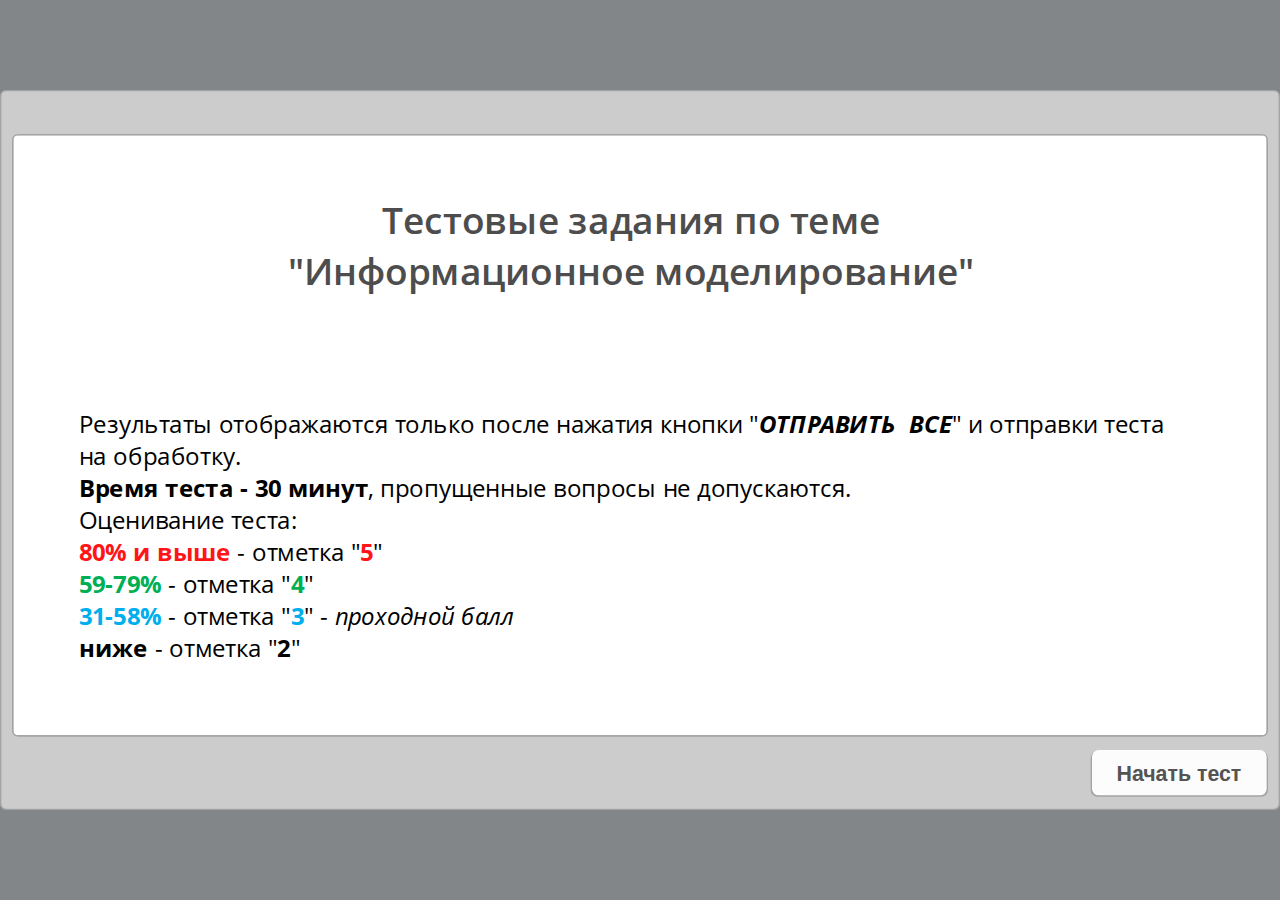
<file: index.html>
<!DOCTYPE html>
<!-- Created with iSpring --><!-- 960 540 --><!--type html --><!--mainFolder ./ --><!--content quiz --><!--universal -->
<html style=background-color:#838689;>
<head>
	<meta http-equiv="Content-Type" content="text/html;charset=utf-8"/>
	<meta name="viewport" content="width=device-width,initial-scale=1,maximum-scale=1"/>
	<meta name="format-detection" content="telephone=no"/>
	<meta name="apple-mobile-web-app-capable" content="yes"/>
	<meta name="apple-mobile-web-app-status-bar-style" content="black"/>
	<meta http-equiv="X-UA-Compatible" content="IE=edge"/>
	<meta name="msapplication-tap-highlight" content="no" />
	<title>КР Моделирование</title>
	<link rel="apple-touch-icon-precomposed" href="data/apple-touch-icon.png"/>
	<link rel="shortcut icon" type="image/ico" href="data/favicon.ico"/>
	
	<style>html, body {background-color:#838689;}
		#preloader {
			width: 50px;
			height: 50px;
			position: absolute;
			top: 0;
			left: 0;
			bottom: 0;
			right: 0;
			margin: auto;
			border-radius: 10px;
			background-color: rgba(0, 0, 0, 0.5);
		}
		
		#preloader::after {
			content: '';
			position: absolute;
			background: url([data-uri]);
			background-size: cover;
			top: 0;
			left: 0;
			bottom: 0;
			right: 0;
			animation: preloader_spin 1s infinite linear;
			-webkit-animation: preloader_spin 1s infinite linear;
		}
		
		@keyframes preloader_spin { 0% {transform: rotate(0deg);} 100% {transform: rotate(360deg);} }
		@-webkit-keyframes preloader_spin { 0% {-webkit-transform: rotate(0deg);} 100% {-webkit-transform: rotate(360deg);}}
    </style>
</head>
<body>
<div id="preloader"></div>
<script src="data/player.js"></script>
<div id="content"></div>
<script>
	(function(startup){
		function start(quizStateJson)
		{
			var quizJson = "eNrtPWlzG8exfwVBSskXLr2LvWnHyZ4WIhKgAdCyY6lYtAjKTHiFgCw7KlXpsGXnyTETx6+ScsVHkleVL+8DRQkiRVHUXwD+0evumb2wC3IpSgJUD3aVCCx2enqme/qanp5rxXZxqni5OFFswN/ut90fC91/dA+7D7qd7uPuXu8GfN7pbnefdPe6HXirVZy6VlzGfxbWWlebm+XW7MJme3lhZeUTZ31zs3kJwXX/093u3ezdgvafQ8vDQvcpANoGQHvdx70v8RGACgDE2v2Q8VrryuZHzU/KLYteby7ie98D7J1uB6B3+oCV1y5F4L6Dn7N6nrXnnbPVat2b9+p16715q1I/79Xmpy3bmyY0YNAPodXj3u3uIxrI9kQBYECXMDF78L1T6B5yHG7BLwV81N2nV3G+DvGFp/DnMU1a1J9fnp6eL1fmG2e9eXvaqpx7iX2frTbqs9VGvh7h8z48exj0uA09AD0B/pPe7d5XgEL3HvRAZO59mehnunzOqzXm64417eUdXu8ugOsAqdIDfNLdLtCwkJKHvZuJvmashnO2XHkr56Bu4uzgNCI/s5524GGn0PsTTlf3APkJBnS3AK/sRmx72L2PXLxXoLeC73zKH3fv9e50t7Pxqs/V3vHeGzn05qYb5VkgD3wvOy+eSn3dNbx302z4NQ7rASH8EEZ5l/eHQ0QWK1BPN/CX7qO+FcBZFRsfsGZP4cEDaPhV7484bzi1TwHrm/Bm53jUBhDtWAyfO1I1D1Zspf7sBGLMhOzyGNnjHhMLCdqh0DiGfpW5Ga9Wdp5JVoGMxiE+5rLpUX6uCXo9yRJ6bp3Plp1zsIor7w156gmPauWFL9H62WotXJMvTyc1anOgFK3p+gsfYOO9WQ8178sb2/mzZefs/Plqzc3Z6S48YYD6xD8bEPx7m4TFXrIb7MDOb0o8Wy/vefX5SvXFEWnas2qBhVKft+cajWol6uZ7tpDJoozMjWqlUatOz89aFW+avpUrwE39bX+gUQVie2B7791yA+TtO2XvfArEj0DwXRghWJA4QtTAWSD8cqVcPzv/[base64]/nKSS47kj1gzTtmo0QByxprAYole/w6Hlnqlei6Odffb1Av1c+XZOKaA4y7g2Em92KiBnnrLAvGWfJsxyz3mwzEbpYPGR4HIt5uCQywTEKZviiJ+yaAL9pCChjIjAvJNQA5vZrbxXiiP/bI37c6ft2oVMJfJykqKXkT8i5gEYTB8z3NtC1RjzZuBYZMH0GgA5DrjgJuMkxBrHPRTmou7hOc+cKlTnas0eIuQM0OYc5Xp8ky5ATwavIFA/4JjRr1+n/P+Hnc/97qPGIC3apYLjd6e8+qNMqw3WDY1z2mwQZHtGnif/W+WK7F3vyMb/sj3Z61aA+Z5+r14Hymnuw9IufKONV0GXVGDFUPOyQy6v295UafIXwck0pnXzmUOkzYkusmaAvKgEwictIc2VUyaT9Bc0zwf9G6D/YUfcdKeYHMi5z5wzVds6gJtimhPMiRngJjI96GiZnZ5PeCrRrkx7XFjfICOyQYE08cNyWAWU4GE/oa8y/qcDdwQ4+S/8hHuBDMbNQl5iE9thO+/OVvDxNAMBgGVRPNK6J7HqM3JE40wE9lE04yRHg8h5K7pcr0Rm+iIuoH0jbcB9cJVTdgiJS44iQMB0NccdV6NywHg0Lls8u4i+4UrLjVzgThhNMstRyrk7sGqSNsN35AA6QRdzeIoq3N1/FD3Kg2Lpiq7KWpINLMe9DXN+TZoy3nXaiDzzMA/lj3tJdDCmbzwGlhZuDYPelvxdj5TrjixIdW5yUAxvVAasNcT5sXnXEccJd5Zs1mrXo/18sPgDvBNioMkbQjGIp+R4n3CPDNuR8QbM010hB0Wf7nemHM9/[base64]/9MmZDPs8pyY4RRYT7kk3GYBAJ7I9lTPY2KqCYwxTzL//NbEFQq/jOmcFq7hhXJ+qnhnboXMOLxTIOMPYbf6PuOdWKG72B4+zuwxtvz1tzjbPVWvk3zKL0q7WZYDNitgbLB2dfYPZwsNMgDGrn1WrVGlM9zOdI7OH1bYWyjRSwOykCdDPYZNqnkBAZLMwwQ4fucx56OaJXZsDXPJA5NaZivgeMt3BFxpdAMlqaCS/[base64]/W9nXmkdjckxGpF2ypoNF0zMI/TVpk/ss5heBYBH5cBI4Gkfz5D9xlxra7uEaZB4k6L/Pg9AiieE4mkwAk/vMA3Yx6d0Xcbk+Ufw9Zg614NcFzOz5XXFqaWGl1ZwoWsUpaaK4QdlFG8UpWYJ3NzGHZ+MSvNhegZ8NUZwoLizhG83iVHvzCjSDb+9fowwm8LlZJOQKfFmFvx+twQfCq2LNeNA3f+9/gFIH3HlLve9bM+Xp8q+t6PVveZLLzf5Xz00DQ4bveeSd8XcWE90zbRwC/CbIH2DuJNkriUa/rtpsCsMm/6JcrA6GFMioSLw+exaETvTunwN13v+e5bpAecD4IpJhg888fF7AGV1iMwpfFzmF2AS3WiGJVheIRqvwRJoEUmyEv8wWp0R8shiDuolgLoVQNxY43a5hf8WldUEp/eqD301uXilSl0GzqMXSCVvAx2Wem1ZkbxTf2Ci02p+sNH/x83bz47awsLJ8eW3qUnOt3dx8/edvvtHaWFgLXri0vrK+OfVTxcX/X19aX2sLreU/NKdKxsbH7OvV5vLlD9tTH6yvLLIHSwuryyufTC2ttcV5VVNMBWAiqYKNYWZs7LKcDwpzbJHlw/aPQZ+8ceE1ROFN+Lvx5svH9We/[base64]/FKCOFlIkIUYqY5sesGAvbYmBxiIeUNHQLOGuLhanQmt1nOzSHzE0hl4VevMU4bZ9o+JSCZ33UOhnKKWaillPLbZiHS/2jkqNRfQ+L4QcY259BEfwdPv9vASwb0C///Yx4ZE0dG1gh8EgTAcPQruCuZTCZ9+jV/d7tyeMX4LMR+Yjlp0TzE8VFY6gKBVksMO8R1O6t5zhVE/H8jj+SRcj9oYSzzZ2cB7FEkJD3XtiEZa6K70EYsc2eUOrEZmrqVLj4vqRIxrMTzxDJ++IB7c5zJBNwAPHnAUUiMBp6/OI97WjU574iT8kolq8qpxiOKejmmSHT5LSDUEaOJp7nPftwZElQjRGgyekG8fw1l1B4RphHKWE1EqJPB7rHw1V+KM4fDl1wnnYYpRe7SNFh3tjM49QcQaqUmyBrJ3NpMqNUE3xLNDNK9ZzdgphNH3xc3mB+bOtK6KhuBJ+am2FHi9HH1qXw98Xo4VLwcCPWqJ2Y5Zh/pcDEJYmb9tXoyfLaInybEuH9n795jcd9roc0XRo6TY+OZk+OCXg0AVtDJ+CJw3QjsCjZpz6S8o8DacobvXCSLnCKvs/[base64]/[base64]/uOC1DJCUXq1xkm2tcQa/irhnpHF3VZF+TLEE2HUdQFEsUbM/zBV0xddNwpBL8ev15WTGl0gldC0zvZpndPMBHBkvwaD8I2/4XS0uhnBwWveTJVUEU84A35AFxnsHCoofwkO+N7g3c6niU2OoIssjw6Oge7cr2bk29OPuJ3pSIgkBOibbSNtb4nhrbGL209Fy2IbS0AyolqZGolNA/[base64]/[base64]/pMIsZiPRJmr0dcjuA6vZxF39Q8Ct/[base64]/vNwXQ8skD6tBNGTS8BhNJ4j0PaFE9ttchHYGoR2moNyhpjezopbPGN2yRd03fFEWHE9zQCkZumDpli9oesk1bd1xDMkafnQLT34Wen9CMo/Vx1h9jOQWw22+RvmxAX6Im+KtD6IIalCaCSVxfyw2GV8PQrjRqu+EYdWtGKi9ETXw+5DfzkI+HeodSoiqL573aIRcE2RtPPZ0QuxySn/Ll0RdN0QB3BBRUEqKLFiyDm6K6JVKjmXbpm8N0Tmh3W3mjuzGg1MdnIQnQZkCZpRtBTGq/QIrPtj7NBlz/OVYc4w1x0g6HsjkN4a+oxqtmu7+0KUyVntPC7chabbPqVQSuncPh50r8BnbTzmd1Hdcz5BVryRoUskWFNtSQf67uiC7miSqhq/YcmloUp8Vgb0X2kWpqNPYERiL81dtkzjFxcMVsINy/PqxZAeY+On6KH2Dx8juJDfBWUogT0nEr6/[base64]/K+waA/ToRt2kR53kTFtKSw4SpVV6fWbVAp2mwTvXlBXma6K2ydO6oT396AYnuAJUX2b2clCpmGlOJT+22PJPZbcoym591hqPiyOz5JrZiRzP4eOWDLpcfjzlCnuntPWrm6pnieBePc1Hyx21ZcEQ5RkwVFExzJKpqsq3tCk/Y8xq3lvIhLwdycK8Xgb/faAHE12o9AB+moo2lkoDD/HA5d0uq3fou9toVfEbg69l3YIxpJ/LPlfQckfyx3B1J5RzfXvjJiAZZvvewMvnxmRiE6forp7QqRP6BfIvlayTU8wNB9T9B0FNIUB6kJyRU0zJEnV7VcjtgNrk92rRqIeV+nWSWI8t/hBifvsPjZ28TA/[base64]/y5YM7sAcik9cG1kzVVyxZsGzTFhRXFQXTMCxBEn3T0BzXFy15JARxfxhhLEXHUnRU49adqCYVBTYH1CtMFTocrdJo+ZHeYfZOdKUmv/SW9p5ils8papm9rKgCnUJLDj28+XW06ZXBdyxyQGPqfTZgVL3PTqdATMUXFVUXBcM1XUHxTUuwXVMVNM80Ndn2fZdVvxmt8g/jfPuxQnmFjk8hF+NuzxO2OwQcLOLNU9Kw90RjifTBWV8Sj4FgD9LpY9tTOyx3Ptg/CpMegsTz4N1R8UI+pQFFu6vjgw4nLhDku7phKL7gmY4oKFh32tB0W9A01zd1R/TtoRYISoTZ+297B7WZL/Kebwd3HP4Z65lRrg90n8ItiSoO+/Th/pBPO4GFxlJbdvHOon2+F/kVraydISfgZKd1YzGeAiUL0dXRI3LgmKWMs4ukqZL+MZWPhhb62ybVFGanoMz9E7HlPi/r/5RK+++yMkKnU1C6JVq6J9sY+ZIEpWSYoKBEWTC1kqY5kqr4hjTEPNIOy6fhRbi24rsOXG9h1PZ27wvanxh7M2MtM9JaZueY8+/DlZTxDIrRwuxZTl2P1mHd00lpWZYVCaSx4LiWiNk64EbIpilouuoopu06+jDdiKOSVw/iNNqiazN56iWrSsjDi1geC1rf5xpvl/v6XxX4bs+9qAxpqvLUToHE/yG7BB57e8gWPjv0yOvxjV2PsVIYzXzLwNg77O4HV1iS903OdcDaQ94FzrZKb5M1up+nYuVLk76P+ZFRXk3tIS/Aud133/MQttFRF3TY3jUm1wSEpcATblFEkm7vyLuL8m5OmJptmAqWpRZBZ1ieJli6Coa+KXmKVvINRxzeCbF/hoPfx9XYF2aKZHiUS8Qqv/JrbxLZ+/jgb5SY9Xgs5sdifnQrBz0htu6MVu1+ZahisTRcoXyPWY2gy5TTCVvVNzzNdVXBUw1PUBzdEgxHMwRP91xF0k1ZUe3/t5fE5L1JenxJzFh+j7KZPrJ3nDzDRTGvwB0sE6N2+c8zlmoQS6LsYWEezddBN9gg+SxfNgTNlWTP9B0N7PGh6Ya/hwH0Dq05HlXbxvsXWNWzMKo+Nq3Honk0RfMtWq/sopBRC13HbwEZzZB1nxk4kpH/VO0Jsj95yLl3G6M+pyybrFoemKK6IKo6HcrSBdvSNEEzNdVzbc20Vf3VuQh48FUzycvkKZcgnumcyOthtwPH09cOE/F8rN8DPwSB/zhu3Jug819b/GRfp9BPTV4eKOOS4PFW7ljnjHY4Z5uOz35K16eP0gW47NRlUMEWMx9foauCh7RrENv4Pv19wZqmmzqW3fctWRYUreRgZTZJ8GTZVj3f040hXrvyNYzvHttIR5pQRifPSmCXGoE2uMUfPCQp/ySrzNNYCo+l8EhI4e8Akb3YnYE8sfswrAbFI5WfszHgvlssaNm7i3bGFu27PRr65Yfdf5ID8xgstDvM0ooZRphNEkRgdygLO8Sam1C9z9Aug+d0XIu9S4fTOsyEI3++0zf+ERHAfyUTkp2eeEIYRhdi9W7gVbTBgMFyZWW1CmSFhlkh+7RDvdVPXjR/4R8McZA6ZBWC0Qim2v9BneGbPLFyv3f7lJfFO7LiGYYKIl/FsjqgAUyxJAmqqMi2X9J1WzSGJvz/lfbz8l+kkFF4M0iqDQtvHvYlCCSPPOJk0xNegC3hiESVJcZhprGyGfnCPWgq9hWzBWE8kbwwYtjp+UHBGjwu119nd9j7FXtEZSryWxjsIWBaTCzIM2ykWWkxrHTzNLhNITwvFhSl4FyAF8uga/jH4PA4nqbaSW6Zdp7TBoOpOJ5piZ5gS6YnKIptC1bJ8wXVAMxFWbFFb3ixq/+gUZNxaCxxLqxfHcCL98iFhUU0LuQ21gejms2/TUbRE7xIfbiuA886R8N4yLe7kJ039Jt1SV2AFHn4bCL2Iv1+DYQJ/welSDlkrMth2o/[base64]/+GUC7UlFFY+3JqHdJmmw319Z/kOtubG+2W40VzdWFtrNwserK2utX1wofthub0xdeO3Ca1evXp1cbm1sLq9dbq2vXGkvr6+1Ji+tr154DVt/cGV5ZbG5yb5ceE26UHzzwlqh8Eabw2vR19iDwvIiQL/SajYWftfcbHmrC8sr9Wa7jeCh8Rs/eR/4rmG9jzrs4kXUeUFLBjj6zkC/sdpstRYuRx3x76yfpU1ANAZ1uU4DKdSDkRR+ttJ+vXVlA+fgV3yYk5tXfna5/TrrnYPLhN668sFvm5fa8Q6Ob7S43Lq0srC8CpMWa9f9HpyKzykaxe5s7FBkDz2LW+RRbqMfeYtvcm9PFo7v6PLmwmJz8W2kS7KjO9zLo71q9F4xQslB5xn05kfNT1Jg/0zhAjqVfjwMIP9m/dL6ZjMBAgPhLKj5JDj6QsdMu4+ncgx3deHjNMh/4J4Yuup0hD4KyJ4E8MZCqwVckQb+A53i+ywM4p4M7OKVzQVkwTRIynd4jHcLUUSB+whR7J/zQJ5ONputKysJBmUH0uOslXcOmosJOP9ieGDwlBKqjweyBEt9ABAW1s8NaWGtdTWLg/7Cpr93dyovDKuN4qTdSlIBo8C9uzA9+929qXzsnAKAZOOVlAIy5gRVTsxReZGyWDLgbeWA19porrUbIG389c3VhQQnnKnPepXGfKM8451h1XPONKoNa5o9SYOOvqKsfYOJ/KT2eLN4/f8AjZnjog==";
			var skinSettingsJson = {
    "appearance" : {
        "hidePlayerFrame" : false,
        "hideSlideBackground" : false,
        "questionList" : {
            "enabled" : false,
            "showAwardedScore" : false,
            "showScore" : false,
            "showStatusIcon" : false
        },
        "scoreInfo" : {
            "displayCumulativeScore" : true,
            "displayQuestionScore" : false
        }
    },
    "colors" : {
        "button.content.normal" : "#545454",
        "button.content.over" : "#545454",
        "button.normal" : "#FCFCFC",
        "button.over" : "#F3F3F3",
        "buttons.menus.highlight" : "#FFF7CF",
        "buttons.menus.highlight.second" : "#FFED85",
        "hotspot.content.normal" : "#2782DF",
        "page.background" : "#838689",
        "player.background" : "#CCCCCC",
        "radio.check.content.normal" : "#2E76BF",
        "radio.check.highlight" : "rgba(254, 215, 0, 0.3)",
        "topPanel.text" : "#1A1A1A"
    }
};
			QuizPlayerSolid.start("q_0D0B72D4-16B3-4B9B-AE87-6C24EE4A44FF", quizJson, skinSettingsJson, "content", onPlayerInit, quizStateJson, "never", undefined, undefined, "flash.html");
			function onPlayerInit(player)
			{
				
				var preloader = document.getElementById("preloader");
				preloader.parentNode.removeChild(preloader);
			}
		}

		if (startup)
			startup(start);
		else
			start();
	})();
</script>
</body>
</html>
</file>
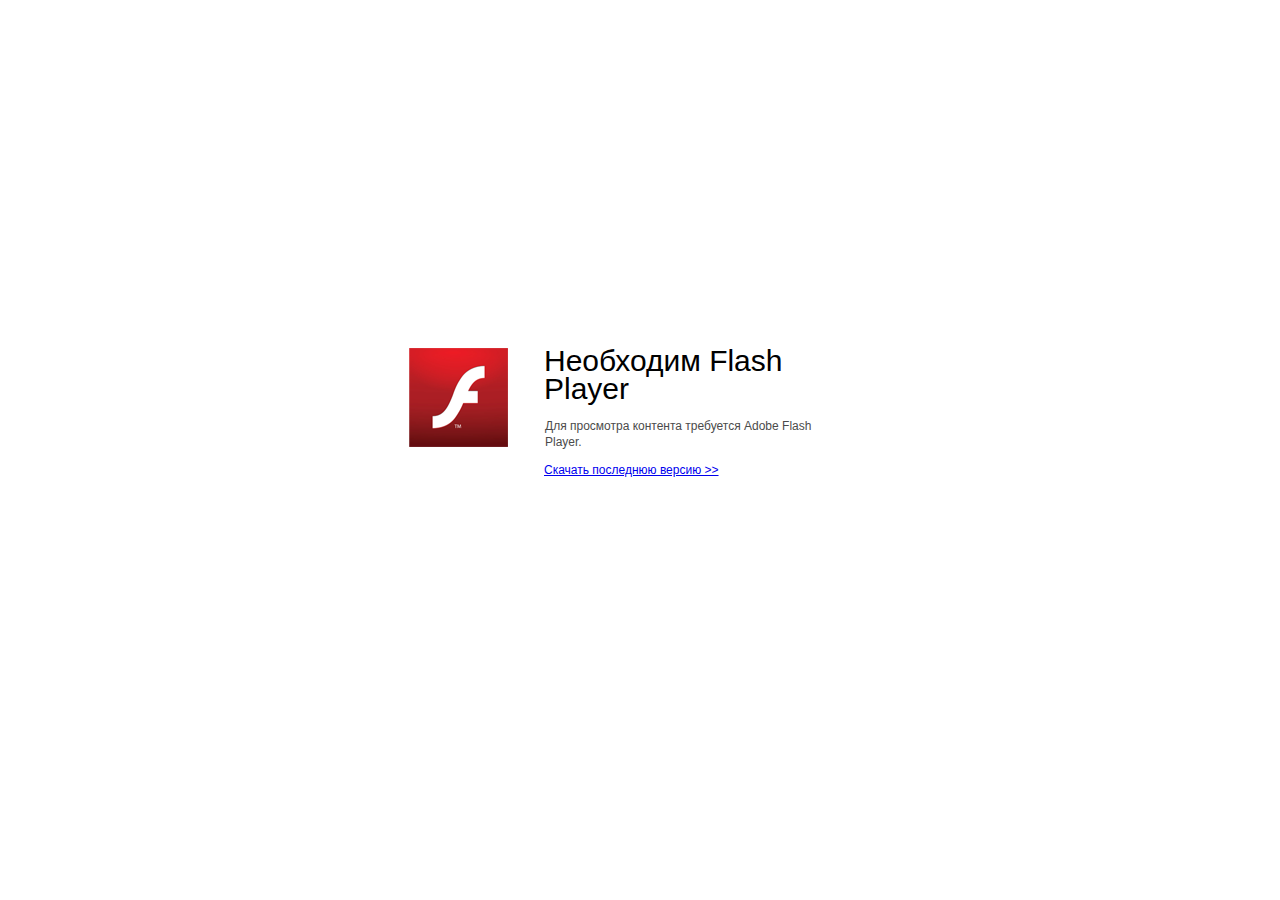
<file: flash.html>
<!DOCTYPE html>
<!-- Created with iSpring --><!-- 960 540 --><!--type flash --><!--mainFolder ./ --><!--content quiz --><!--universal -->
<html>
<head>
	<meta http-equiv="Content-Type" content="text/html; charset=UTF-8" />
	<meta http-equiv="X-UA-Compatible" content="IE=edge"/>
	<meta name="msapplication-tap-highlight" content="no" />
	<title>КР Моделирование</title>
	<script src="data/isplayer.js"></script>
	<style>html, body {background-color:#838689; overflow: hidden;}</style>
</head>
<body>
<div id="content"></div>
<script>
	(function(){
		var ldr = new ispring.quiz.loader.FlashQuizLoader();
		ldr.load("data/movie.swf", "content", "quiz", undefined, undefined);
	})();
</script>
</body>
</html>
</file>
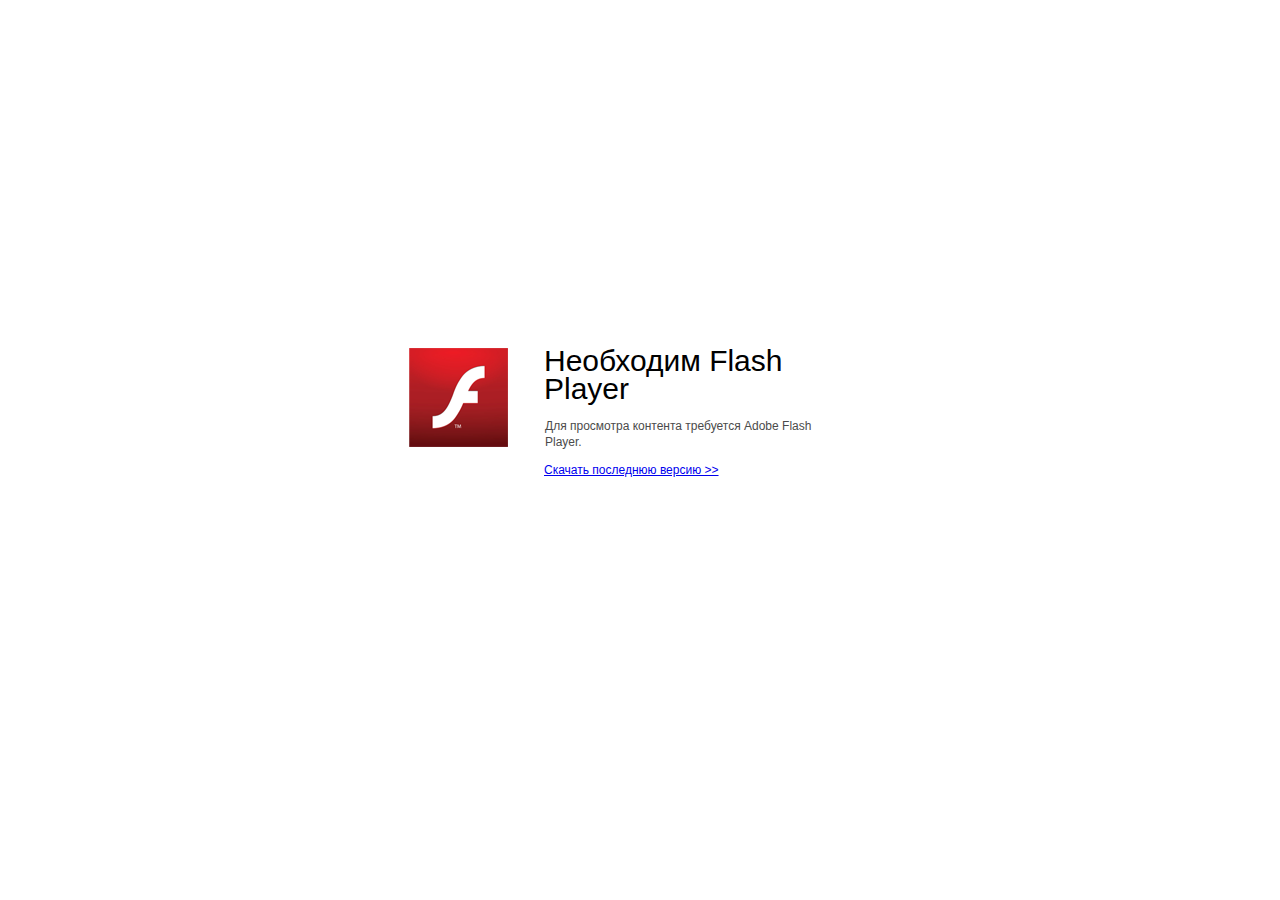
<file: data/flash-required.html>
﻿<html>
<head>
    <meta http-equiv="Content-Type" content="text/html;charset=utf-8"/>
    <meta name="viewport" content="width=device-width,initial-scale=1,maximum-scale=1">
    <meta name="format-detection" content="telephone=no">
    <meta name="apple-mobile-web-app-capable" content="yes">
    <meta name="apple-mobile-web-app-status-bar-style" content="black">
    <meta http-equiv="X-UA-Compatible" content="IE=edge">
    <title>Обновите Ваш браузер</title>
    <style>
        body {
            background: #fff;
        }

        .container {
            background: url(flash.png) no-repeat;
            position: absolute;
            width: 462px;
            height: 204px;

            top: 50%;
            margin-top: -102px;
            left: 50%;
            margin-left: -231px;
        }

        .title {
            left: 135px;
            width: 300px;
            height: 20px;
            font-family: Arial;
            font-size: 30px;
            color: #000;
            position: absolute;
            line-height: 28px;
            top: -1px;
        }
        
        .message {
            font-family: Arial;
            font-size: 12px;
            color: #4b4b4b;
            line-height: 16px;
            padding-top: 15px;
            padding-left: 1px;
        }

        .link {
            left: 1px;
            font-family: Arial;
            font-size: 12px;
            color: #0082e6;
            padding-top: 6px;
        }
    </style>
</head>
<body>
<div class="container" id="container">
    <div class="title">Необходим Flash Player 
        <div class="message">Для просмотра контента требуется Adobe Flash Player.</div>
        <div class="link">
            <a href="http://get.adobe.com/flashplayer/" target="_self">Скачать последнюю версию >></a>
        </div>
    </div>
</div>
</body>
</html>
</file>
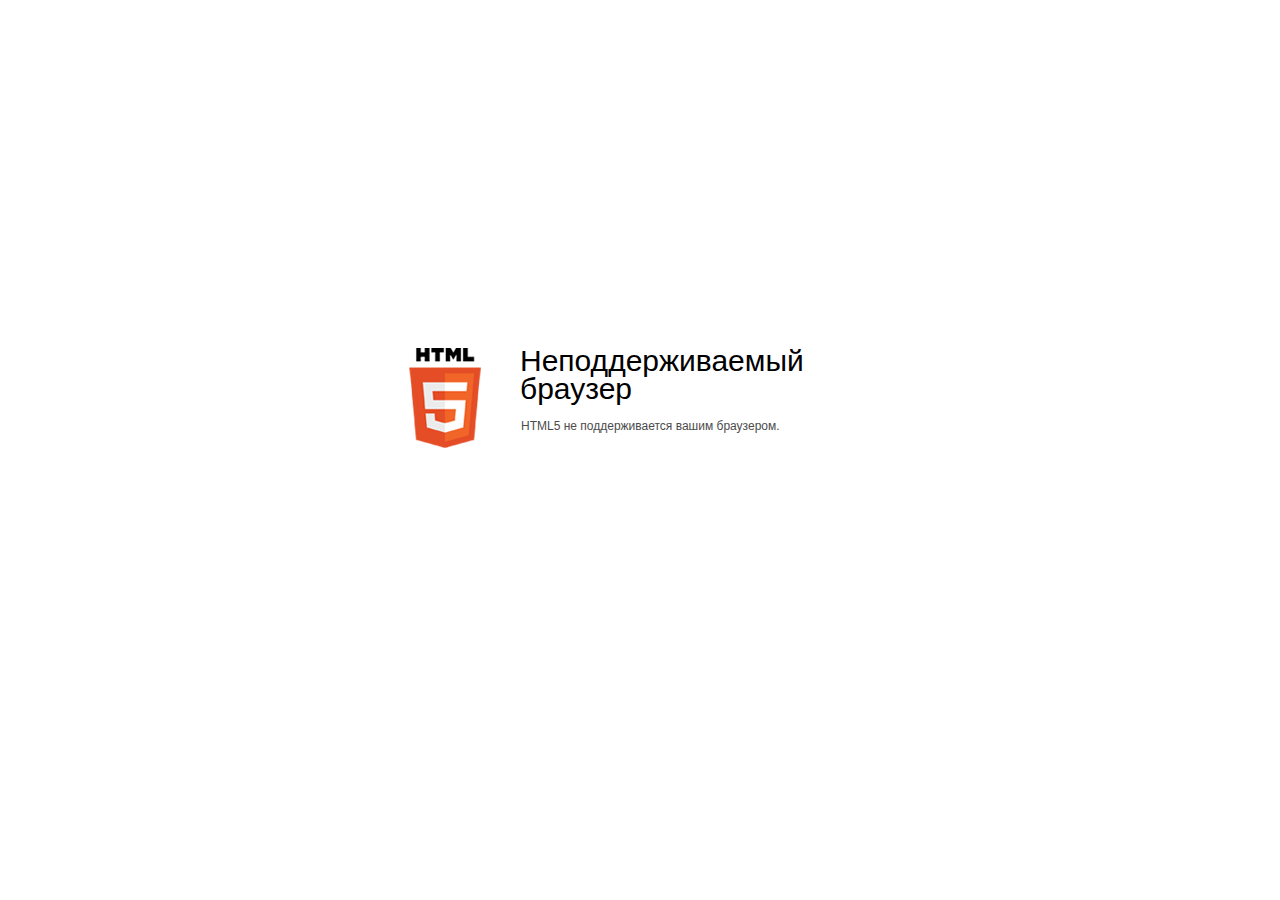
<file: data/html5-unsupported.html>
﻿<html>
<head>
    <meta http-equiv="Content-Type" content="text/html;charset=utf-8"/>
    <meta name="viewport" content="width=device-width,initial-scale=1,maximum-scale=1">
    <meta name="format-detection" content="telephone=no">
    <meta name="apple-mobile-web-app-capable" content="yes">
    <meta name="apple-mobile-web-app-status-bar-style" content="black">
    <meta http-equiv="X-UA-Compatible" content="IE=edge">
    <meta name="msapplication-tap-highlight" content="no" />
    <title>Обновите Ваш браузер</title>
    <style>
        body {
            background: #fff;
        }

        .container {
            background: url(html5.png) no-repeat;
            position: absolute;
            width: 405px;
            height: 100px;

            top: 50%;
            margin-top: -102px;
            left: 50%;
            margin-left: -231px;
        }

        .title {
            left: 111px;
            width: 290px;
            height: 20px;
            font-family: Arial;
            font-size: 30px;
            color: #000;
            position: absolute;
            line-height: 28px;
            top: -1px;
        }
        
        .message {
            font-family: Arial;
            font-size: 12px;
            color: #4b4b4b;
            line-height: 16px;
            padding-top: 15px;
            padding-left: 1px;
        }
    </style>
</head>
<body>
<div class="container" id="container">
    <div class="title">Неподдерживаемый браузер
        <div class="message">HTML5 не поддерживается вашим браузером.</div>
    </div>
</div>
</div>
</body>
</html>
</file>
